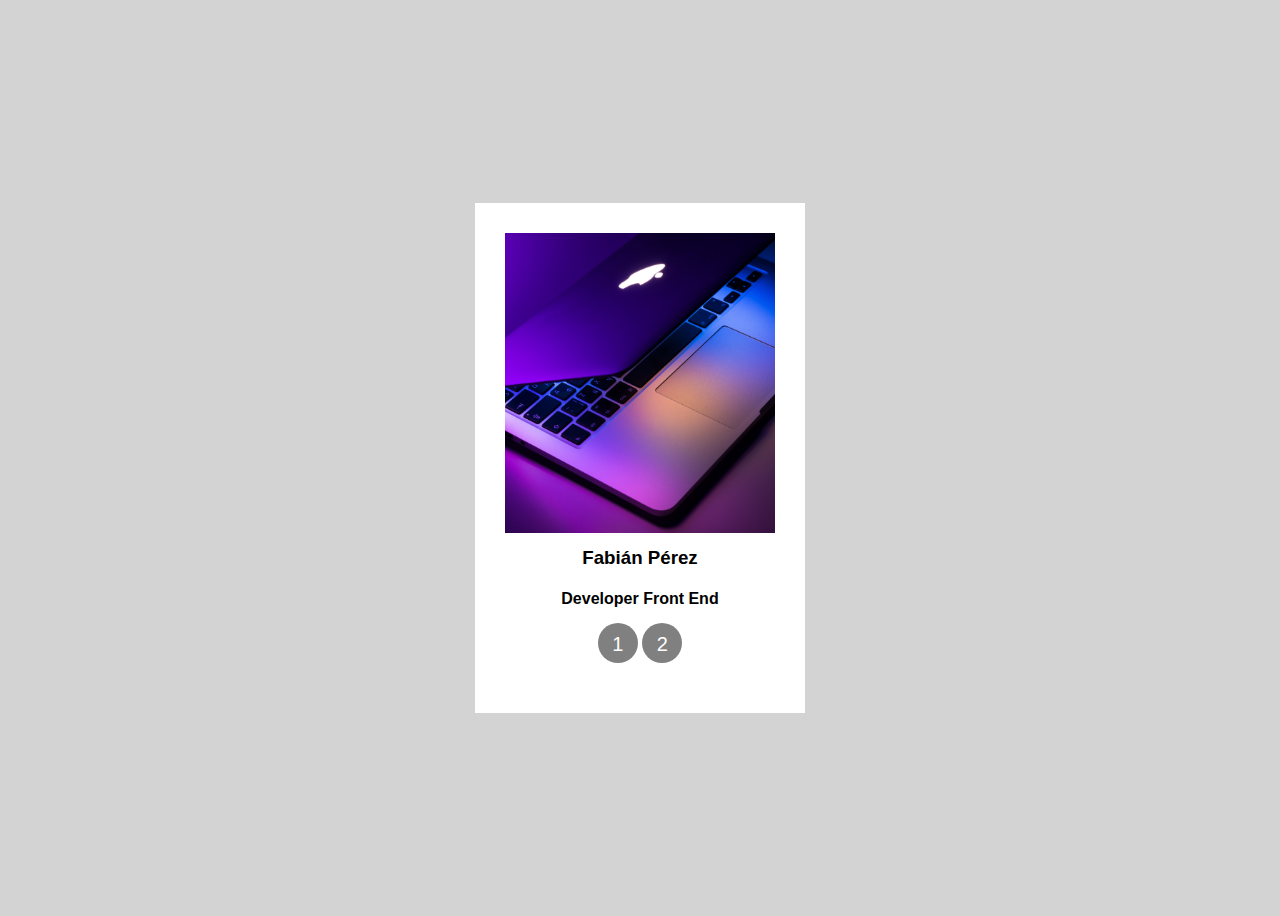
<file: index.html>
<!DOCTYPE html>
<html lang="en">
<head>
    <meta charset="UTF-8">
    <meta http-equiv="X-UA-Compatible" content="IE=edge">
    <meta name="viewport" content="width=device-width, initial-scale=1.0">
    <link rel="stylesheet" href="style.css">
    <title>Sliders Pako</title>
</head>
<body>
    <div class="container">
        <ul class="slider">
            <li id="slide1">
            <img src="image/notebook.jpg" alt="">
             <div class="slide-info">
                <h3>Fabián Pérez</h3>
                <h4>Developer Front End</h4>
 
             </div>
            </li>
        
            <li id="slide2">
                <img src="image/qr-code (2).png" alt="">
            </li>


        </ul>
        <ul class="menu">
            <li>
                <a href="#slide1">1</a>
            </li>

            <li>
                <a href="#slide2">2</a>
            </li>

        </ul>


    </div>
    
</body>
</html>
</file>
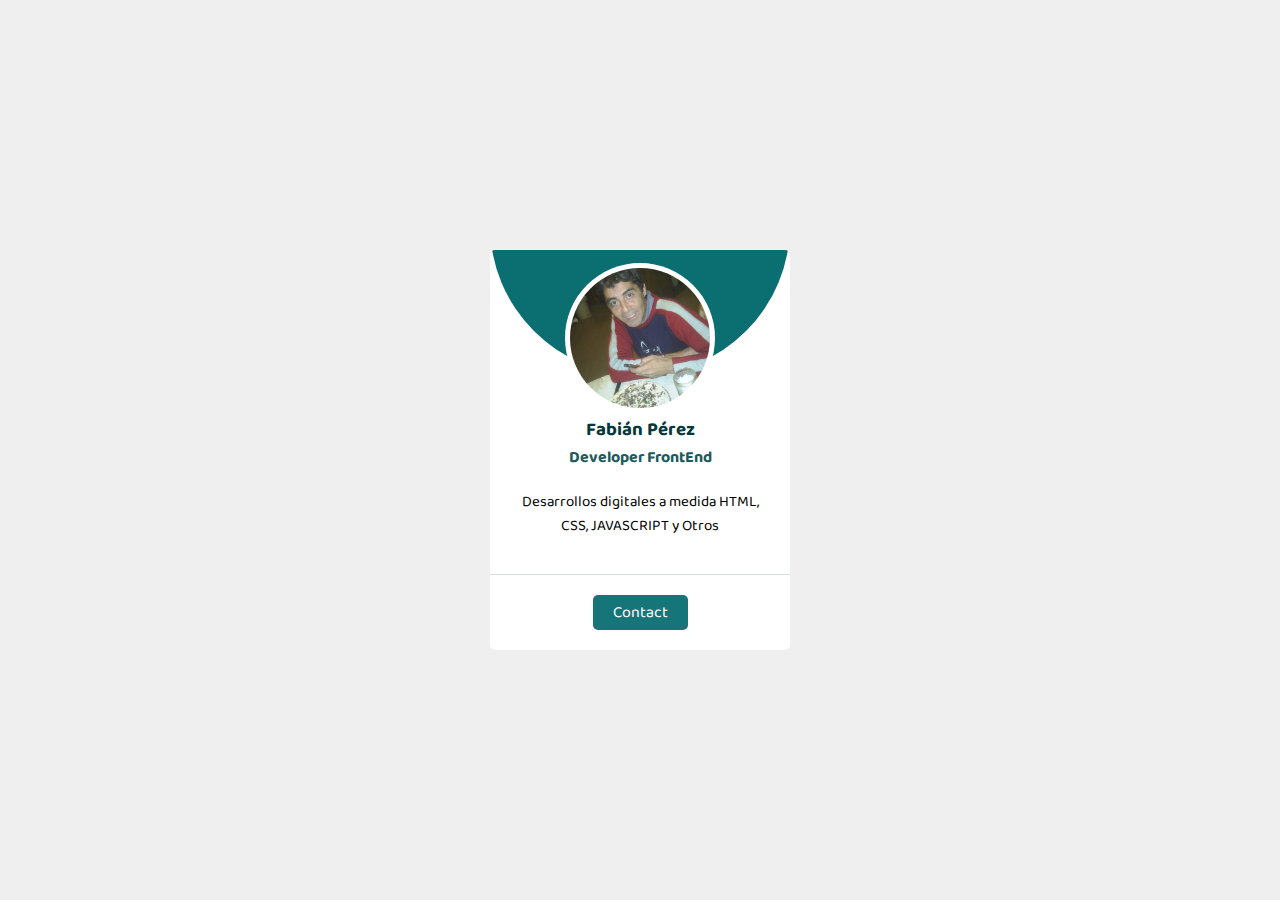
<file: cardFoto/index.html>
<!DOCTYPE html>
<html lang="en">
<head>
    <meta charset="UTF-8">
    <meta http-equiv="X-UA-Compatible" content="IE=edge">
    <meta name="viewport" content="width=device-width, initial-scale=1.0">
    <title>Card Foto</title>
    <link rel="stylesheet" href="./estilos.css">
    <link rel="preconnect" href="https://fonts.googleapis.com">
<link rel="preconnect" href="https://fonts.gstatic.com" crossorigin>
<link href="https://fonts.googleapis.com/css2?family=Baloo+2:wght@400;500;600;700;800&family=Open+Sans:wght@400;600&display=swap" rel="stylesheet">

</head>
<body>
    <div class="card">
        <div class="head">
            <div class="circle"></div>
                <div class="img">
                   <img src="image/yo cumple.jpg" alt=""> 
                </div>
            </div>
            <div class="description">
                <h3>Fabián Pérez</h3>
                <h4>Developer FrontEnd</h4>
                <p>Desarrollos digitales a medida
                    HTML, CSS, JAVASCRIPT y Otros
                </p>
            
            </div>
            <div class="contact">
                <a href="">Contact</a>
            </div>
        </div>
</body>
</html>
</file>
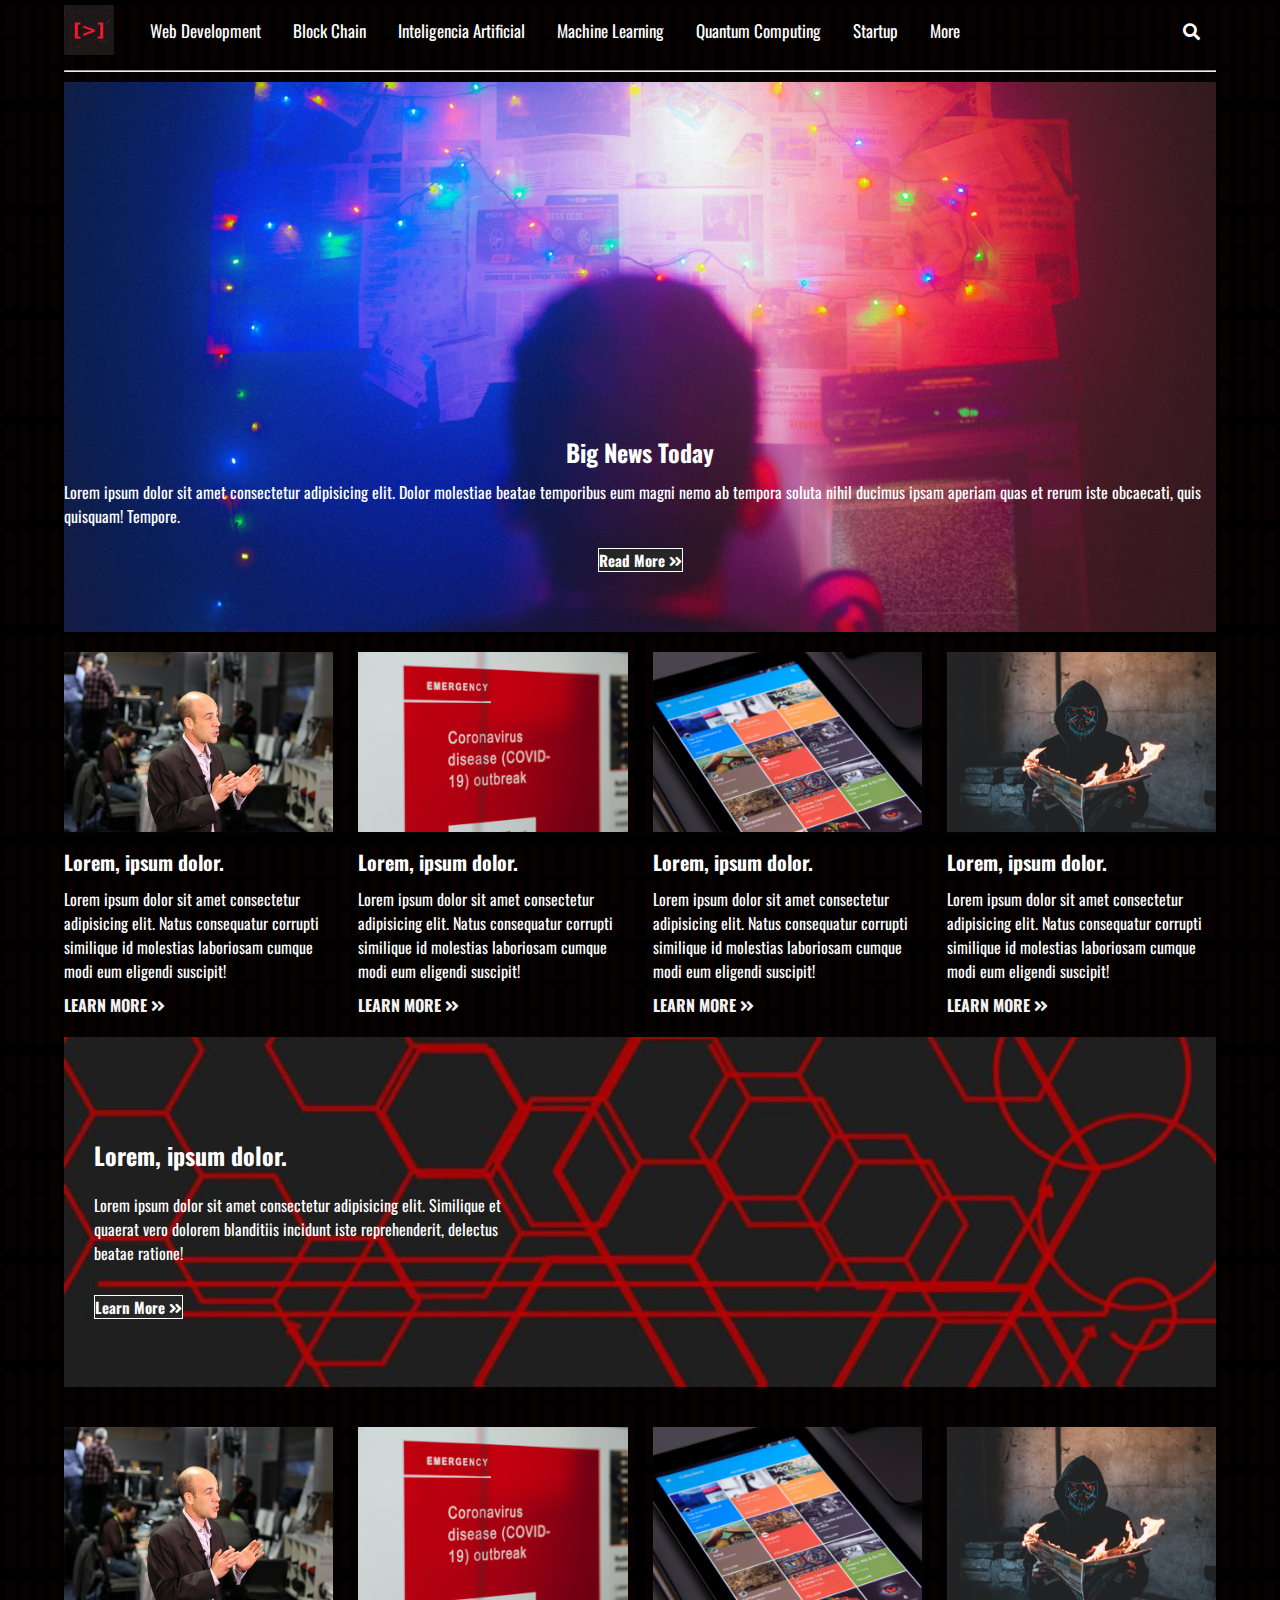
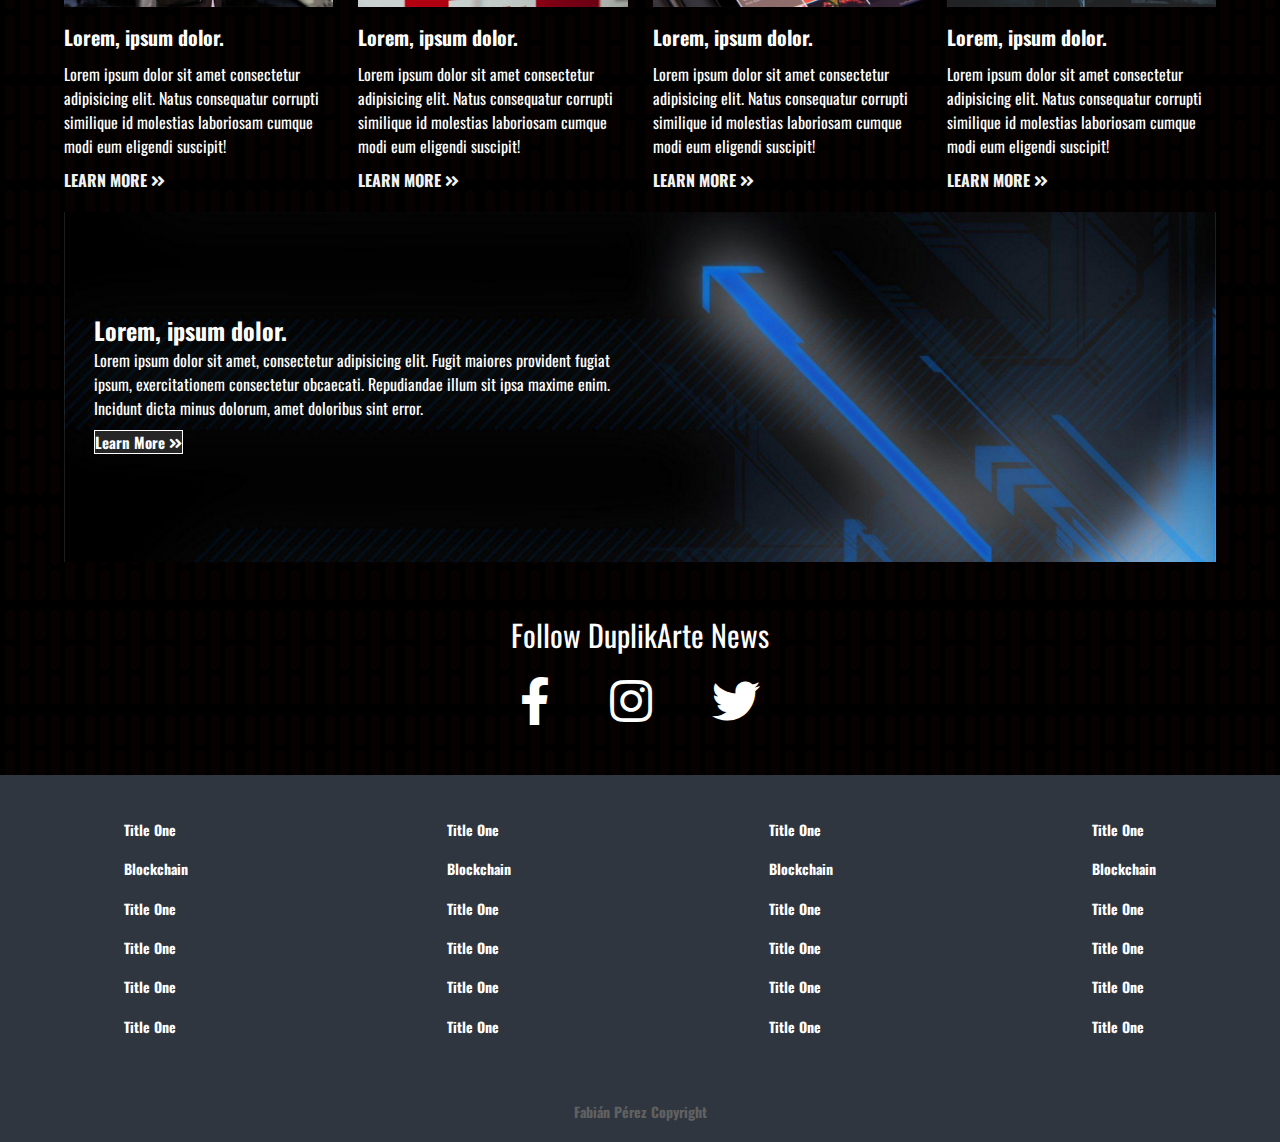
<file: Duplikarte News/index.html>
<!DOCTYPE html>
<html lang="en">
<head>
    <meta charset="UTF-8">
    <meta http-equiv="X-UA-Compatible" content="IE=edge">
    <meta name="viewport" content="width=device-width, initial-scale=1.0">
    <title>DuplikArte News</title>
    <!--FONT AWESOME-->
    <link rel="stylesheet" href="https://cdnjs.cloudflare.com/ajax/libs/font-awesome/5.13.0/css/all.min.css">
    <!--FONT OSWALD-->
    <link href="https://fonts.googleapis.com/css2?family=Oswald:wght@200;300;400&display=swap" rel="stylesheet">

    <!--CUSTOM CSS-->
    <link rel="stylesheet" href="style.css">
</head>
<body>
    <div class="container">
        <nav class="nav-main">
            <img src="img/brand.png" alt="DupilkArte news LOGO" class="nav-brand">
            <ul class="nav-menu">
                <li>
                    <a href="#">Web Development</a>
                </li>
                <li>
                    <a href="#">Block Chain</a>
                </li>
                <li>
                    <a href="#">Inteligencia Artificial</a>
                </li>
                <li>
                    <a href="#">Machine Learning</a>
                </li>

                <li>
                    <a href="#">Quantum Computing</a>
                </li>
                <li>
                    <a href="#">Startup</a>
                </li>
                <li>
                    <a href="#">More</a>
                </li>
            </ul>
            <ul class="nav-menu-right">
                <li>
                    <a href="#">
                        <i class="fas fa-search"></i>
                        
                    </a>
                </li>
            </ul>

        </nav>
        <hr>
    <!--SHOW CASE-->
    <header class="showcase">
        <h2>Big News Today</h2>
         <p>Lorem ipsum dolor sit amet consectetur adipisicing elit. Dolor molestiae beatae temporibus eum magni nemo ab tempora soluta nihil ducimus ipsam aperiam quas et rerum iste obcaecati, quis quisquam! Tempore.</p>
         <a href="#" class="btn">Read More <i class="fas fa-angle-double-right"></i></a>
    </header>
    <!--NEWS CARD-->
    <div class="news-cards">
     <div>
         <img src="img/news1.jpg" alt="News 1">
         <h3>Lorem, ipsum dolor.</h3>
         <p>Lorem ipsum dolor sit amet consectetur adipisicing elit. Natus consequatur corrupti similique id molestias laboriosam cumque modi eum eligendi suscipit!</p>
         <a href="">Learn More <i class="fas fa-angle-double-right"></i></a>
     </div>
     <div>
        <img src="img/news2.jpg" alt="News 2">
        <h3>Lorem, ipsum dolor.</h3>
        <p>Lorem ipsum dolor sit amet consectetur adipisicing elit. Natus consequatur corrupti similique id molestias laboriosam cumque modi eum eligendi suscipit!</p>
        <a href="">Learn More <i class="fas fa-angle-double-right"></i></a>
    </div>
    <div>
        <img src="img/news3.jpg" alt="News 3">
        <h3>Lorem, ipsum dolor.</h3>
        <p>Lorem ipsum dolor sit amet consectetur adipisicing elit. Natus consequatur corrupti similique id molestias laboriosam cumque modi eum eligendi suscipit!</p>
        <a href="">Learn More <i class="fas fa-angle-double-right"></i></a>
    </div>
    <div>
        <img src="img/news4.jpg" alt="News 4">
        <h3>Lorem, ipsum dolor.</h3>
        <p>Lorem ipsum dolor sit amet consectetur adipisicing elit. Natus consequatur corrupti similique id molestias laboriosam cumque modi eum eligendi suscipit!</p>
        <a href="">Learn More <i class="fas fa-angle-double-right"></i></a>
    </div>
    </div>
    <section class="cards-banner-one">
        <div class="content">
        <h2>Lorem, ipsum dolor.</h2>
        <p>Lorem ipsum dolor sit amet consectetur adipisicing elit. Similique et quaerat vero dolorem blanditiis incidunt iste reprehenderit, delectus beatae ratione!</p>
        <a href="#" class="btn">Learn More <i class="fas fa-angle-double-right"></i></a>
        </div>
    </section>
     <!--NEWS CARD-->
     <div class="news-cards">
        <div>
            <img src="img/news1.jpg" alt="News 1">
            <h3>Lorem, ipsum dolor.</h3>
            <p>Lorem ipsum dolor sit amet consectetur adipisicing elit. Natus consequatur corrupti similique id molestias laboriosam cumque modi eum eligendi suscipit!</p>
            <a href="">Learn More <i class="fas fa-angle-double-right"></i></a>
        </div>
        <div>
           <img src="img/news2.jpg" alt="News 2">
           <h3>Lorem, ipsum dolor.</h3>
           <p>Lorem ipsum dolor sit amet consectetur adipisicing elit. Natus consequatur corrupti similique id molestias laboriosam cumque modi eum eligendi suscipit!</p>
           <a href="">Learn More <i class="fas fa-angle-double-right"></i></a>
       </div>
       <div>
           <img src="img/news3.jpg" alt="News 3">
           <h3>Lorem, ipsum dolor.</h3>
           <p>Lorem ipsum dolor sit amet consectetur adipisicing elit. Natus consequatur corrupti similique id molestias laboriosam cumque modi eum eligendi suscipit!</p>
           <a href="">Learn More <i class="fas fa-angle-double-right"></i></a>
       </div>
       <div>
           <img src="img/news4.jpg" alt="News 4">
           <h3>Lorem, ipsum dolor.</h3>
           <p>Lorem ipsum dolor sit amet consectetur adipisicing elit. Natus consequatur corrupti similique id molestias laboriosam cumque modi eum eligendi suscipit!</p>
           <a href="">Learn More <i class="fas fa-angle-double-right"></i></a>
       </div>
    </div>
       <!-- Third Card-->
       <section class="cards-banner-two">
           <div class="content">
               <h2>Lorem, ipsum dolor.</h2>
               <p>Lorem ipsum dolor sit amet, consectetur adipisicing elit. Fugit maiores provident fugiat ipsum, exercitationem consectetur obcaecati. Repudiandae illum sit ipsa maxime enim. Incidunt dicta minus dolorum, amet doloribus sint error.</p>
            <a href="#" class="btn">Learn More <i class="fas fa-angle-double-right"></i></a>
           </div>

       </section>
       <!-- Follow-->
       <section class="social">
                <p>Follow DuplikArte News</p>
                <div class="links">
                    <a href="">
                    <i class="fab fa-facebook-f"></i>
                </a>
                    <a href="">
                    <i class="fab fa-instagram"></i>
                </a>    
                    <a href="">
                    <i class="fab fa-twitter"></i>
                </a>    

                </div>
       </section>
</div>
        <!--Footer Links-->
        <div class="footer-links">
        <div class="footer-container">
                
            <ul>
                <li>
                    <a href="#">
                        <h3>Title One</h3>
                    </a>
                </li>
                <li>
                   <a href="#">
                       <h3>Blockchain</h3>
                   </a>
               </li> 
               <li>
                   <a href="#">
                       <h3>Title One</h3>
                   </a>
               </li>
               <li>
                   <a href="#">
                       <h3>Title One</h3>
                   </a>
               </li>
               <li>
                   <a href="#">
                       <h3>Title One</h3>
                   </a>
               </li>
               <li>
                   <a href="#">
                       <h3>Title One</h3>
                   </a>
               </li>
            </ul>
            <ul>
                <li>
                    <a href="#">
                        <h3>Title One</h3>
                    </a>
                </li>
                <li>
                   <a href="#">
                       <h3>Blockchain</h3>
                   </a>
               </li> 
               <li>
                   <a href="#">
                       <h3>Title One</h3>
                   </a>
               </li>
               <li>
                   <a href="#">
                       <h3>Title One</h3>
                   </a>
               </li>
               <li>
                   <a href="#">
                       <h3>Title One</h3>
                   </a>
               </li>
               <li>
                   <a href="#">
                       <h3>Title One</h3>
                   </a>
               </li>
            </ul>
            <ul>
                <li>
                    <a href="#">
                        <h3>Title One</h3>
                    </a>
                </li>
                <li>
                   <a href="#">
                       <h3>Blockchain</h3>
                   </a>
               </li> 
               <li>
                   <a href="#">
                       <h3>Title One</h3>
                   </a>
               </li>
               <li>
                   <a href="#">
                       <h3>Title One</h3>
                   </a>
               </li>
               <li>
                   <a href="#">
                       <h3>Title One</h3>
                   </a>
               </li>
               <li>
                   <a href="#">
                       <h3>Title One</h3>
                   </a>
               </li>
            </ul>
            <ul>
                <li>
                    <a href="#">
                        <h3>Title One</h3>
                    </a>
                </li>
                <li>
                   <a href="#">
                       <h3>Blockchain</h3>
                   </a>
               </li> 
               <li>
                   <a href="#">
                       <h3>Title One</h3>
                   </a>
               </li>
               <li>
                   <a href="#">
                       <h3>Title One</h3>
                   </a>
               </li>
               <li>
                   <a href="#">
                       <h3>Title One</h3>
                   </a>
               </li>
               <li>
                   <a href="#">
                       <h3>Title One</h3>
                   </a>
               </li>
            </ul>
        </div>
        </div>
        <!--Footer-->
        <footer class="footer">
            <h3>Fabián Pérez Copyright</h3>
        </footer>
</body>
</html>
</file>
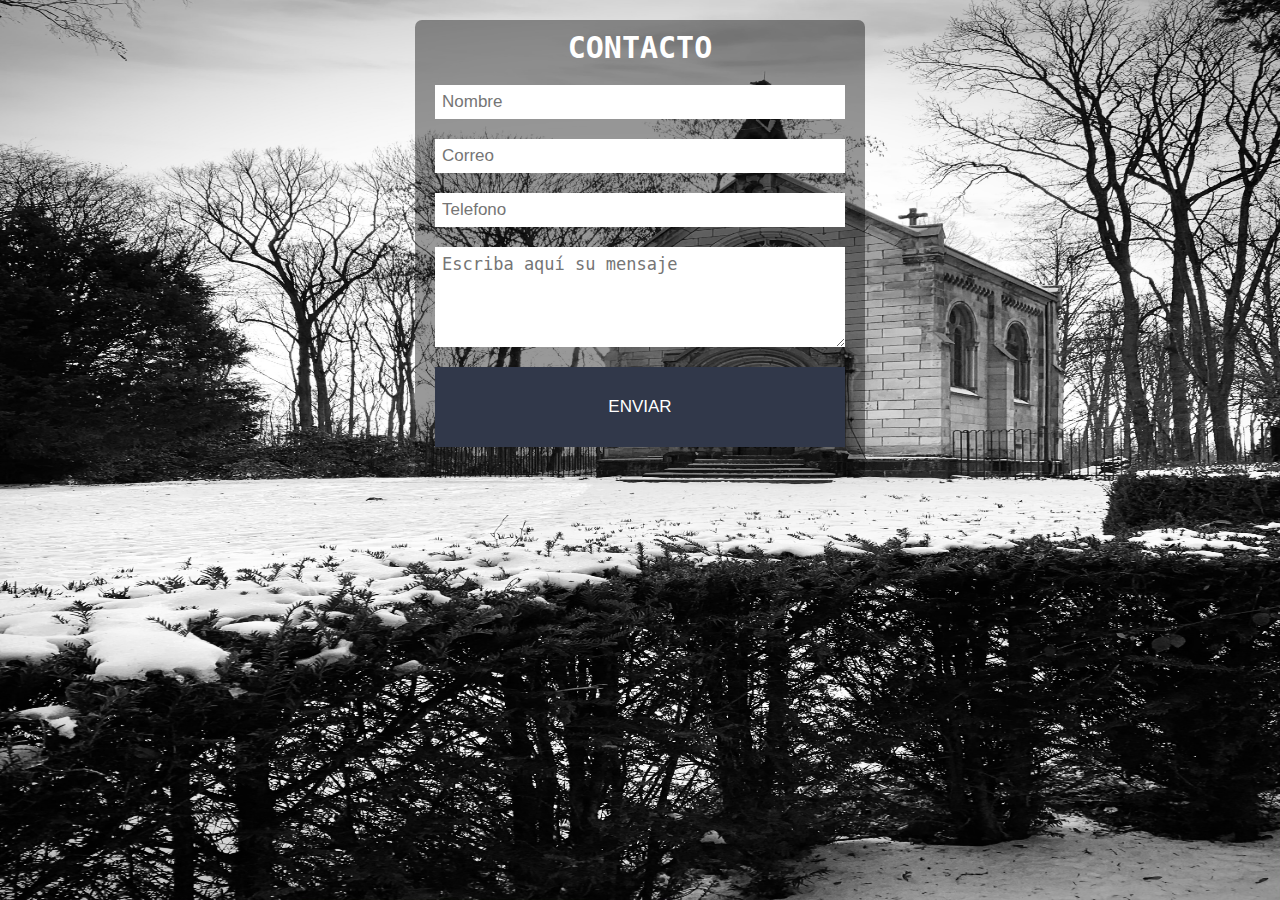
<file: FormularioResponsive/index.html>
<html lang="es">
<head>
    <meta charset="UTF-8">
    <meta http-equiv="X-UA-Compatible" content="IE=edge">
    <meta name="viewport" content="width=device-width, initial-scale=1.0">
    <title>Formulario Contacto</title>
    <link rel="stylesheet" href="css/estilos.css">
</head>
<body>
    <form action="">
        <h2>CONTACTO</h2>
        <input type="text" name="Nombre" placeholder="Nombre">
        <input type="text" name="Correo" placeholder="Correo">
        <input type="text" name="Telefono" placeholder="Telefono">
        <textarea name="Mensaje"placeholder="Escriba aquí su mensaje"></textarea>
        <input type="button" value="ENVIAR" id="boton">
    </form>
    
</body>
</html>
</file>
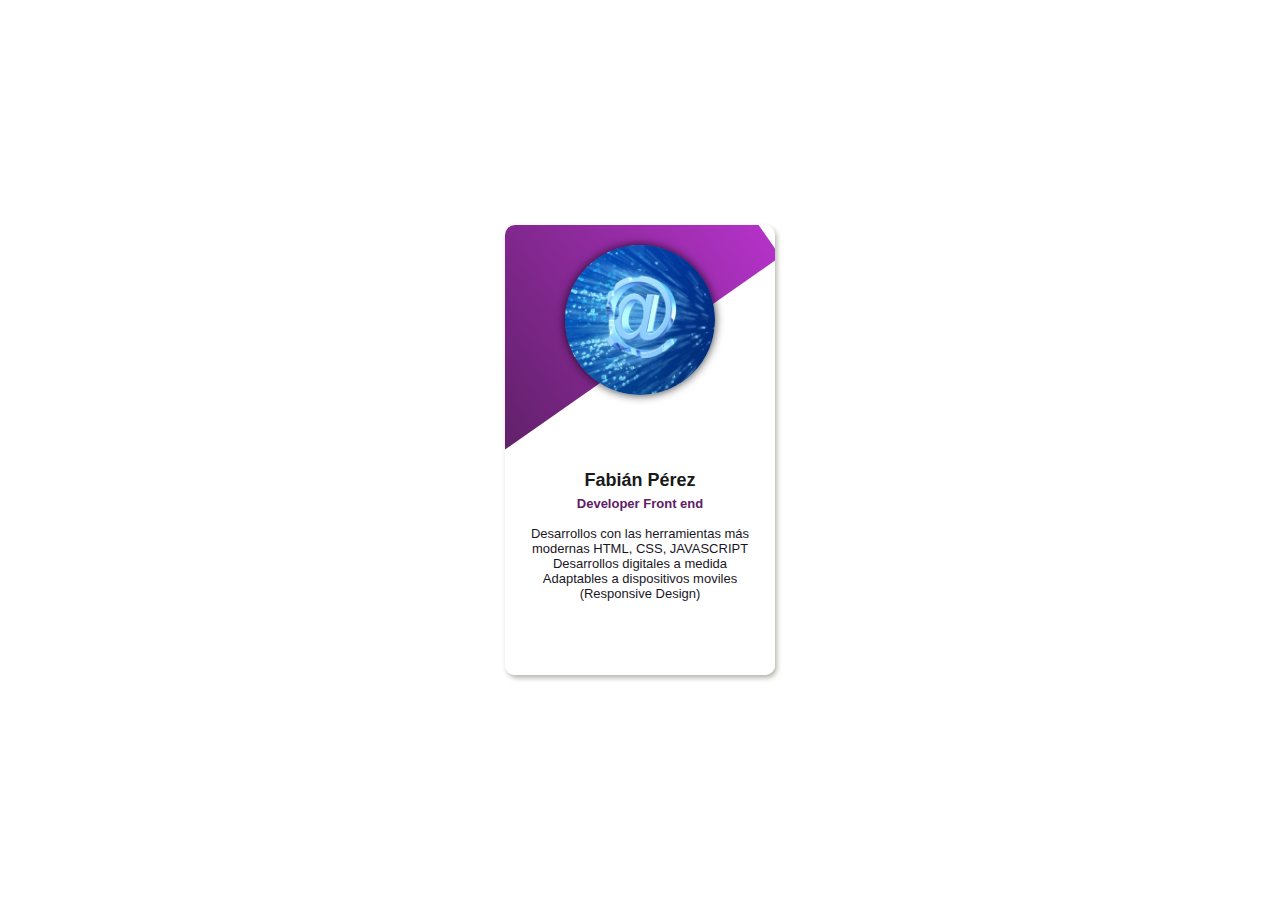
<file: Personal Card/index.html>
<html lang="en">
<head>
    <meta charset="UTF-8">
    <meta http-equiv="X-UA-Compatible" content="IE=edge">
    <meta name="viewport" content="width=device-width, initial-scale=1.0">
    <title>My Card</title>
    <link rel="stylesheet" href="style.css">
    <link rel="stylesheet" href="https://cdnjs.cloudflare.com/ajax/libs/font-awesome/6.1.1/css/all.min.css" integrity="sha512-KfkfwYDsLkIlwQp6LFnl8zNdLGxu9YAA1QvwINks4PhcElQSvqcyVLLD9aMhXd13uQjoXtEKNosOWaZqXgel0g==" crossorigin="anonymous" referrerpolicy="no-referrer" />
</head>
<body>

<div class="card">
    <div class="content">
    <span></span>
    <div class="img">
        <img src="image/Arroba-2.jpg" alt="">
    </div>    
        <h4>Fabián Pérez</h4>
        <h6>Developer Front end</h6>
        <p> Desarrollos con las herramientas más 
            modernas HTML, CSS, JAVASCRIPT 
            Desarrollos digitales a medida
            Adaptables a dispositivos moviles
            (Responsive Design)

        </p>
    </div>        
        <div class="links">
            <a href="https://www.facebook.com/fabian.perez.984"><i class="fa-brands fa-facebook-f"></i></a>
            <a href="https://twitter.com/mariofabianp"><i class="fa-brands fa-twitter"></i></a>
            <a href="https://www.instagram.com/perezmariofabian/"><i class="fa-brands fa-instagram"></i></a>
            <a href="https://wa.me/54 9 1149148877"><i class="fa-brands fa-whatsapp"></i></a>       
</div>
</div>
</body>
</html>
</file>
<file: style.css>
body {
    display: flex;
    align-items: center;
    justify-content: center;
    min-height: 100vh;
    background-color: lightgrey;
    font-family: sans-serif;
}
.container {
    position: relative;
    width: 270px;
    height: 450px ;
    margin: auto;
    background-color: white;
    padding: 30px;
}
ul, li {
    margin: 0;
    padding: 0;
    list-style: none;
}
ul.slider{
    position: relative;
    width: 270px;
    height: 300px;
}
ul.slider li{
    position: absolute;
    left: 0;
    top: 0;
    opacity: 0;
    width: inherit;
    height: inherit;
    background-color: white;
    transition: opacity .5s ;

}
ul.slider li img {
    width: 100%;
    height: 300px;
    object-fit: cover;
}    
ul.slider li:first-child {
    opacity: 1;
}

ul.slider li:target {
    opacity: 1;
}
.slide-info h3{
    text-align: center;
    margin-top: 10px;

    
}
.slide-info h4 {
    text-align:center ;
}

.menu {
    text-align: center;
    margin-top: 90px;
    
}
.menu li {
    display: inline-block;
    text-align: center;
    
}
.menu li a {
    display: inline-block;
    color: white; 
    text-decoration: none;
    background-color: gray;
    padding: 10px;
    width: 20px;
    height: 20px;
    font-size: 20px;
    border-radius: 100%;
    
}
</file>
<file: cardFoto/estilos.css>
* {
    margin: 0;
    padding: 0;
    box-sizing: border-box;
    font-family: 'Baloo 2', cursive;

}
body {
    display: flex;
    align-items: center;
    justify-content: center;
    min-height: 100vh;
    background: #efefef;
}
.card {
    position: relative;
    width: 300px;
    height: 400px;
    background: #fff;
    border-radius: 5px;
    overflow: hidden;
    transition: .5s;
}
.card:hover {
    box-shadow: 0 5px 15px rgba(3, 89, 92, .5);
    transform: translateY(-15px);
}
.card .head {
    height: 125px;
    width: 100%;
    position: relative;
}
.card .head .circle {
    position: absolute;
    width: 300px;
    height: 300px;
    border-radius: 50%;
    background: #0b6f72;
    bottom: 0;
}
.card .head .img {
    width: 150px;
    height: 150px;
    position: absolute;
    background: #fff;
    padding: 5px;
    border-radius: 50%;
    bottom: -30%;
    left: 50%;
    transform: translate(-50%);

}
.card .head .img img {
    width: 100%;
    height: 100%;
    border-radius: 50%;
    object-fit: cover;
}
.card .description {
    height: 200px;
    padding: 40px 20px 20px 20px; 
    border-bottom: solid 1px rgba(6, 74, 76, .18);
    text-align: center;
}
.card .description h3 {
    color: #05383a;
}
.card .description h4 {
    color: #1c5a5c;
}
.card .description p {
    margin-top: 20px;
    font-size: 15px

}
.card .contact {
    width: 100%;
    height: 75px;
    display: flex;
    align-items: center;
    justify-content: center;
}
.card .contact a {
    text-decoration: none;
    color: #fff;
    background: #157579;
    padding: 5px 20px;
    border-radius: 5px;
    transition: .3s;
}
.card .contact a:hover {
    background: #0b6164;
}
</file>
<file: Duplikarte News/style.css>
*{
    box-sizing: border-box;
    margin: 0;
    padding: 0;
}
body{
    background :#000000;
    color: #ffffff;
    background-image: background-color: #06020c;
    background-image: url("data:image/svg+xml,%3Csvg xmlns='http://www.w3.org/2000/svg' width='80' height='105' viewBox='0 0 80 105'%3E%3Cg fill-rule='evenodd'%3E%3Cg id='death-star' fill='%23540606' fill-opacity='0.1'%3E%3Cpath d='M20 10a5 5 0 0 1 10 0v50a5 5 0 0 1-10 0V10zm15 35a5 5 0 0 1 10 0v50a5 5 0 0 1-10 0V45zM20 75a5 5 0 0 1 10 0v20a5 5 0 0 1-10 0V75zm30-65a5 5 0 0 1 10 0v50a5 5 0 0 1-10 0V10zm0 65a5 5 0 0 1 10 0v20a5 5 0 0 1-10 0V75zM35 10a5 5 0 0 1 10 0v20a5 5 0 0 1-10 0V10zM5 45a5 5 0 0 1 10 0v50a5 5 0 0 1-10 0V45zm0-35a5 5 0 0 1 10 0v20a5 5 0 0 1-10 0V10zm60 35a5 5 0 0 1 10 0v50a5 5 0 0 1-10 0V45zm0-35a5 5 0 0 1 10 0v20a5 5 0 0 1-10 0V10z' /%3E%3C/g%3E%3C/g%3E%3C/svg%3E");
    font-size: 16px;
    font-family: 'Oswald', sans-serif;
    
}
a{
    color: #ffffff;
    text-decoration: none;
}
ul{
    list-style: none;
}
.container{
    width: 90%;
    margin: auto;
}
/*NAVIGATION*/
.nav-main{
    font-size: 17px;
    display: flex;
    justify-content: space-between;
    align-items: center;
    height: 60px;
    padding: 20px 0;
}
.nav-brand{
    width: 50px;
}
/*NAV LEFT*/
.nav-main ul{
    display: flex;
}
.nav-main ul li{
    padding: 10px;
}
.nav-main ul li a{
    padding: 6px;
}
.nav-main ul li a:hover{
    border-bottom: 2px solid #ffffff;
}
.nav-main ul.nav-menu{
    flex: 1;
    margin-left: 20px;
}
/*SHOW CASE*/
hr{
    margin: 10px 0;
}
.showcase{
    width: 100%;
    height: 550px;
    background: url('./img/showcase2.jpg')no-repeat center center/cover;
    padding-bottom: 50px ;
    margin-bottom: 20px;
    display: flex;
    flex-direction: column;
    align-items: center;
    justify-content: flex-end;
}
.btn {
     cursor: pointer;
     display: inline-block;
     border: 0;
     font-weight: bold;
     padding: 10px 20 px;
     background: #262626;
     color: #ffffff;
     font-size: 15px;
     border: 1px solid #fff;
     margin: 10px 0;
}
.btn:hover{
    opacity: .7;
}
.showcase h2,
.showcase p{
    margin-bottom: 10px;
}
/*NEWS CARDS*/
.news-cards{
    display: grid;
    grid-template-columns: repeat(4, 1fr);
    gap: 25px;
    margin: 10px 0;
}
.news-cards img{
    width: 100%;
    height: 180px;
}
.news-cards h3{
    font-size: 20px;
    margin: 10px 0;
}
.news-cards a{
    padding: 10px 0;
    color: #f2f2f2;
    text-transform: uppercase;
    display: inline-block;
    font-weight: bold;
}
.news-cards a:hover{
    text-decoration: underline;
}
/*CARDS BANNER ONE*/
.cards-banner-one{
    width: 100%;
    height: 350px;
    background: url('./img/tech-red.jpg')no-repeat center center/cover;
    margin-bottom: 40px;
}
.cards-banner-one .content{
    width: 40%;
    padding: 90px 0 0 30px;
    color: #fff;
}
.cards-banner-one p,
.cards-banner-one h2{
    margin: 10px 0 20px 0;
}
/*CARDS BANNER TWO*/
.cards-banner-two{
    width: 100%;
    height: 350px;
    background: url('./img/image-five.jpg')no-repeat center center/cover;
}
.cards-banner-two .content{
    width: 50%;
    padding: 100px 0 0 30px;
}
/*SOCIAL*/
.social{
    margin: 50px;
}
.social p{
    text-align: center;
    font-size: 30px;
    margin-bottom: 20px;
}
.links{
    display: flex;
    align-items: center;
    justify-content: center;
}
.links a{
    margin: 0 30px;
}
.links a i{
    font-size: 3rem ;
}
/*FOOTER LINKS*/
.footer-links{
    background: #2f3640;
    color: #616161;
    font-size: 12px;
    padding: 35px 0;
}
.footer-container{
    display: grid;
    grid-template-columns: repeat(4, 1fr);
    gap: 10px;
    align-items: flex-start;
    justify-content: center;
}
.footer-container ul{
    margin: 0 auto;
}
.footer-container ul li{
    line-height: 2.8;
}
.footer{
    background: #2f3640;
    color: #616161;
    font-size: 12px;
    padding: 20px 0;
    text-align: center;
    padding-bottom: 20px;
}
@media (max-width: 700px){
    .news-cards{
        grid-template-columns: repeat(2, 1fr);
    }
.cards-banner-one .content{
    width: 80%;
}   
}
</file>
<file: FormularioResponsive/css/estilos.css>
body{
    background-image: url(../imagenes/winter.jpg);
    background-size: 100vw 100vh;
    background-attachment: fixed;
    margin: 0;
    font-family: monospace;
}
form {
    width: 450px;
    margin: auto;
    background: rgba(0, 0, 0, 0.4);
    padding: 10px 20px;
    box-sizing: border-box;
    margin-top: 20px;
    border-radius: 7px;
}
h2 {
    color: #fff;
    text-align: center;
    margin: 0;
    font-size: 30px;
    margin-bottom: 20px;
}
input, textarea {
    width: 100%;
    margin-bottom: 20px;
    padding: 7px;
    box-sizing: border-box;
    font-size: 17px;
    border: none;
}
textarea {
    min-height: 100px;
    max-height: 200px;
    max-width: 100%;
}
#boton {
    background: #31384A;
    color: #fff;
    padding: 30px;
}
#boton:hover {
    cursor: pointer;
}
@media (max-width:480px){
    form{
        width: 100%;
    }
}
</file>
<file: Personal Card/style.css>
* {
    margin: 0;
    padding: 0;
    box-sizing: border-box;
    font-family: sans-serif;
}
body{
    display: flex;
    align-items: center;
    justify-content: center;
    min-height: 100vh;
    background: #fff;
}
.card {
    position: relative;
    width: 270px;
    height: 450px;
    border-radius: 10px;
    box-shadow: 2px 3px 5px rgba(73, 69, 52, 0.4);
}
.card .content{
    position: relative;
    z-index: 100;
    width: 100%;
    height: 100%;
    border-radius: 10px;
    display: flex;
    flex-direction: column;
    overflow: hidden;
    text-align: center;
    padding: 20px;
    background: #fff;
}
.card .content .img {
     height: 50%;
     margin-bottom: 20px;
}
.card .content .img img {
     position: relative;
     width: 150px;
     height: 150px;
     border-radius: 50%;
     object-fit: cover;
     box-shadow: 0 0 10px rgba(0, 0, 0, 0.8);
}
.card .content span {
    position: absolute;
    width: 350px;
    height: 200px;
    background: linear-gradient(to right, #5e2066, #b332c7);
    transform: rotate(-35deg);
    top: -50px;
    left: -100px;

}
.card .content h4 {
    font-size: 18px;
    color: #1a1919;
    margin-bottom: 5px;

}
.card .content h6 {
    font-size: 13px;
    color: #5e2066;
}
.card .content p {
    font-size: 13px;
    color: #1a161f;
    margin-top: 15px;
}
.card .links {
    position: absolute;
    z-index: 90;
    width: 50px;
    display: flex;
    flex-direction: column;
    gap: 20px;
    background: rgba(255, 255, 255, 0.5);
    box-shadow: 2px 3px 5px rgba(73, 69, 52, 0.4);
    padding: 20px;
    align-items: center;
    right: 10px;
    top: 15px;
    transition: .5s;
}
.card:hover .links {
    right: -50px;
    border-radius: 0 10px 10px 0;

}
.card .links a {
    font-size: 20px;
    color: #646069;
}
.card .links a:nth-child(1):hover {
    color: #0158ca;

}
.card .links a:nth-child(2):hover {
    color: #1C93E4;

}
.card .links a:nth-child(3):hover {
    color: #5D2770;

}
.card .links a:nth-child(4):hover {
    color: rgb(7, 247, 99);

}
</file>
